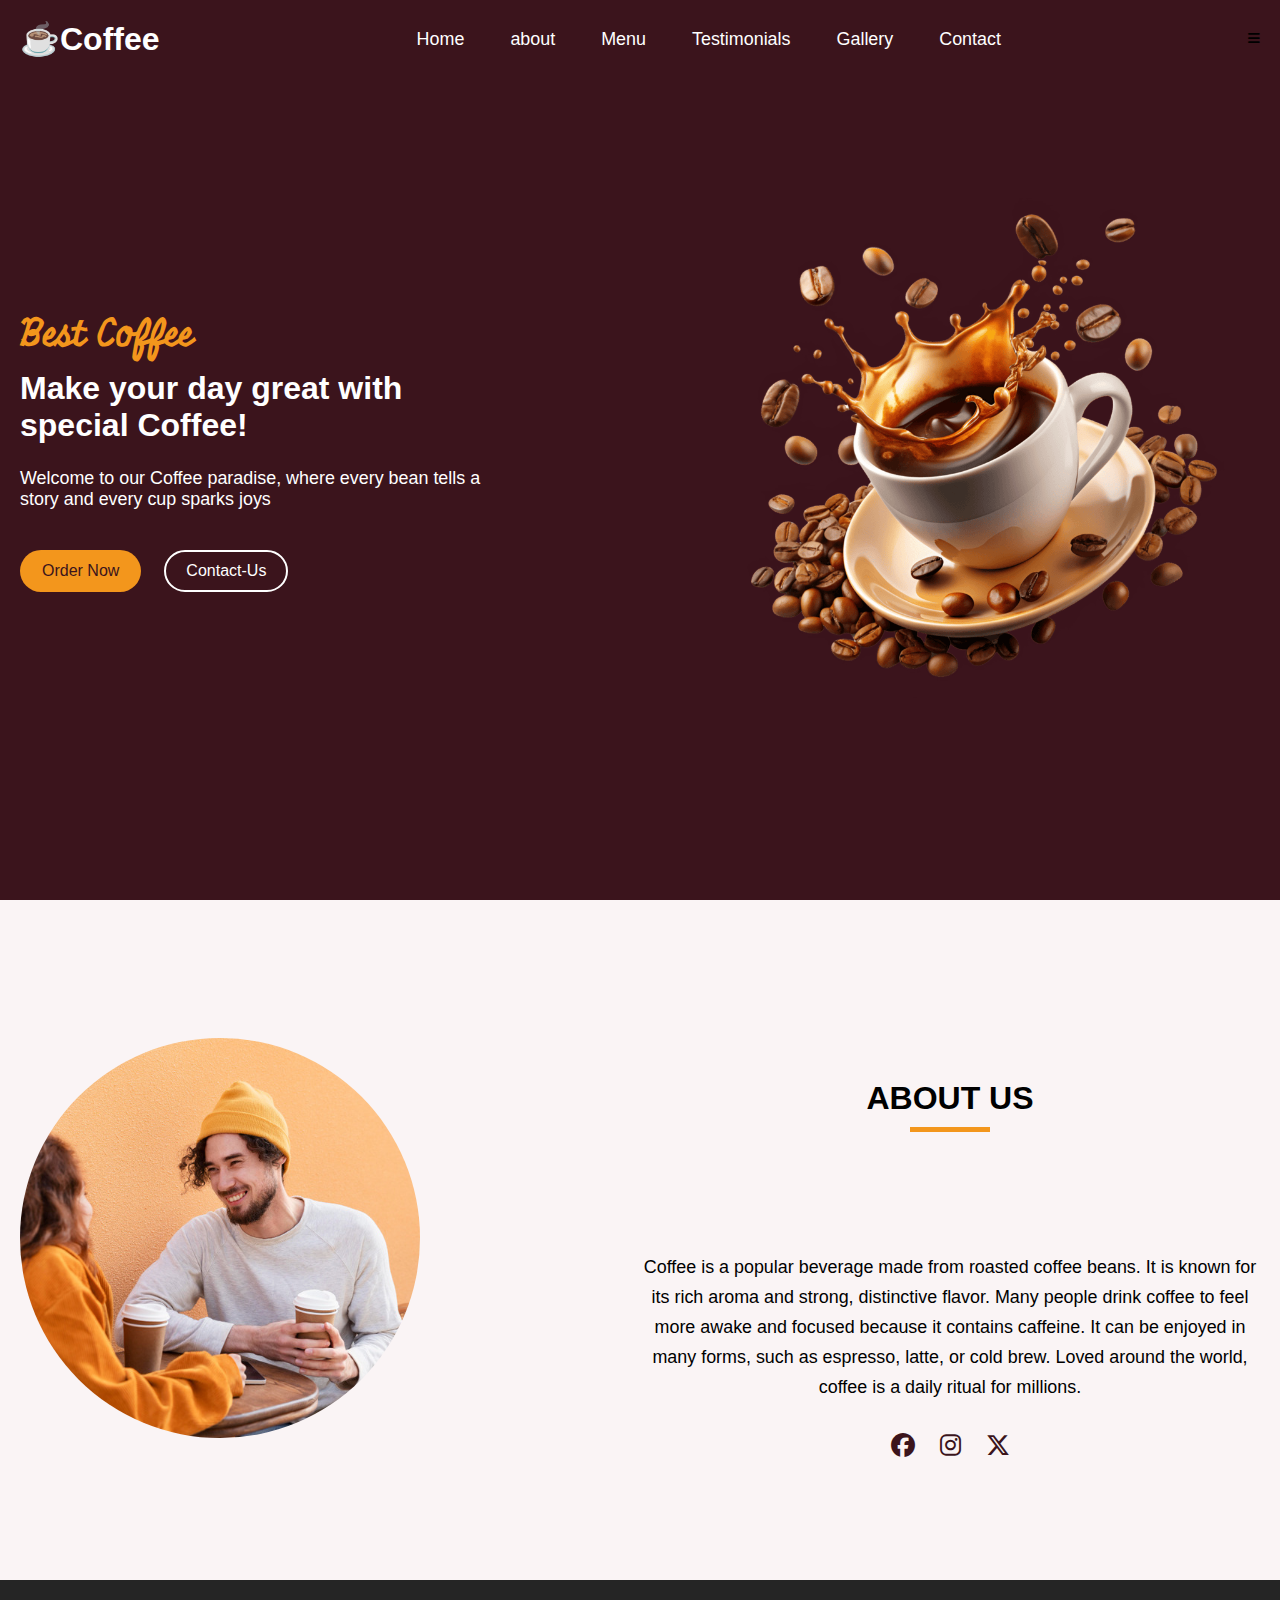
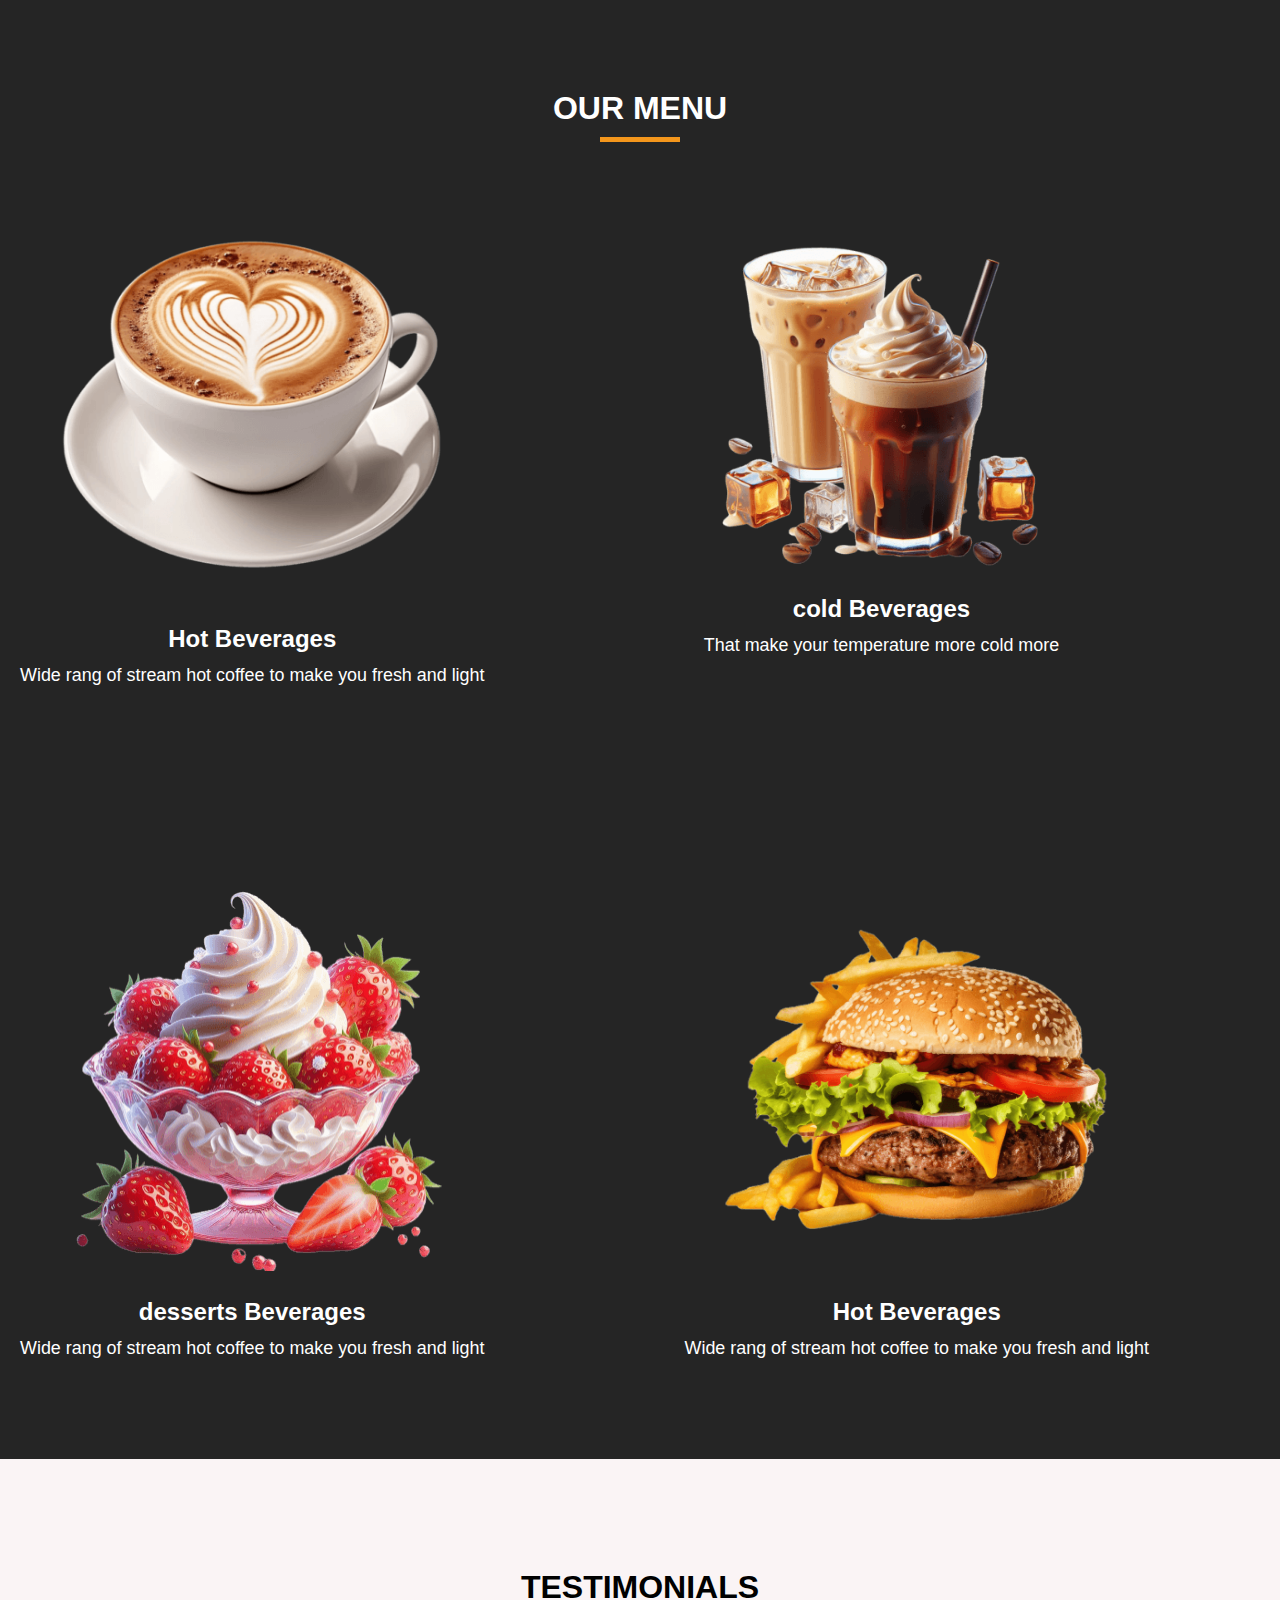
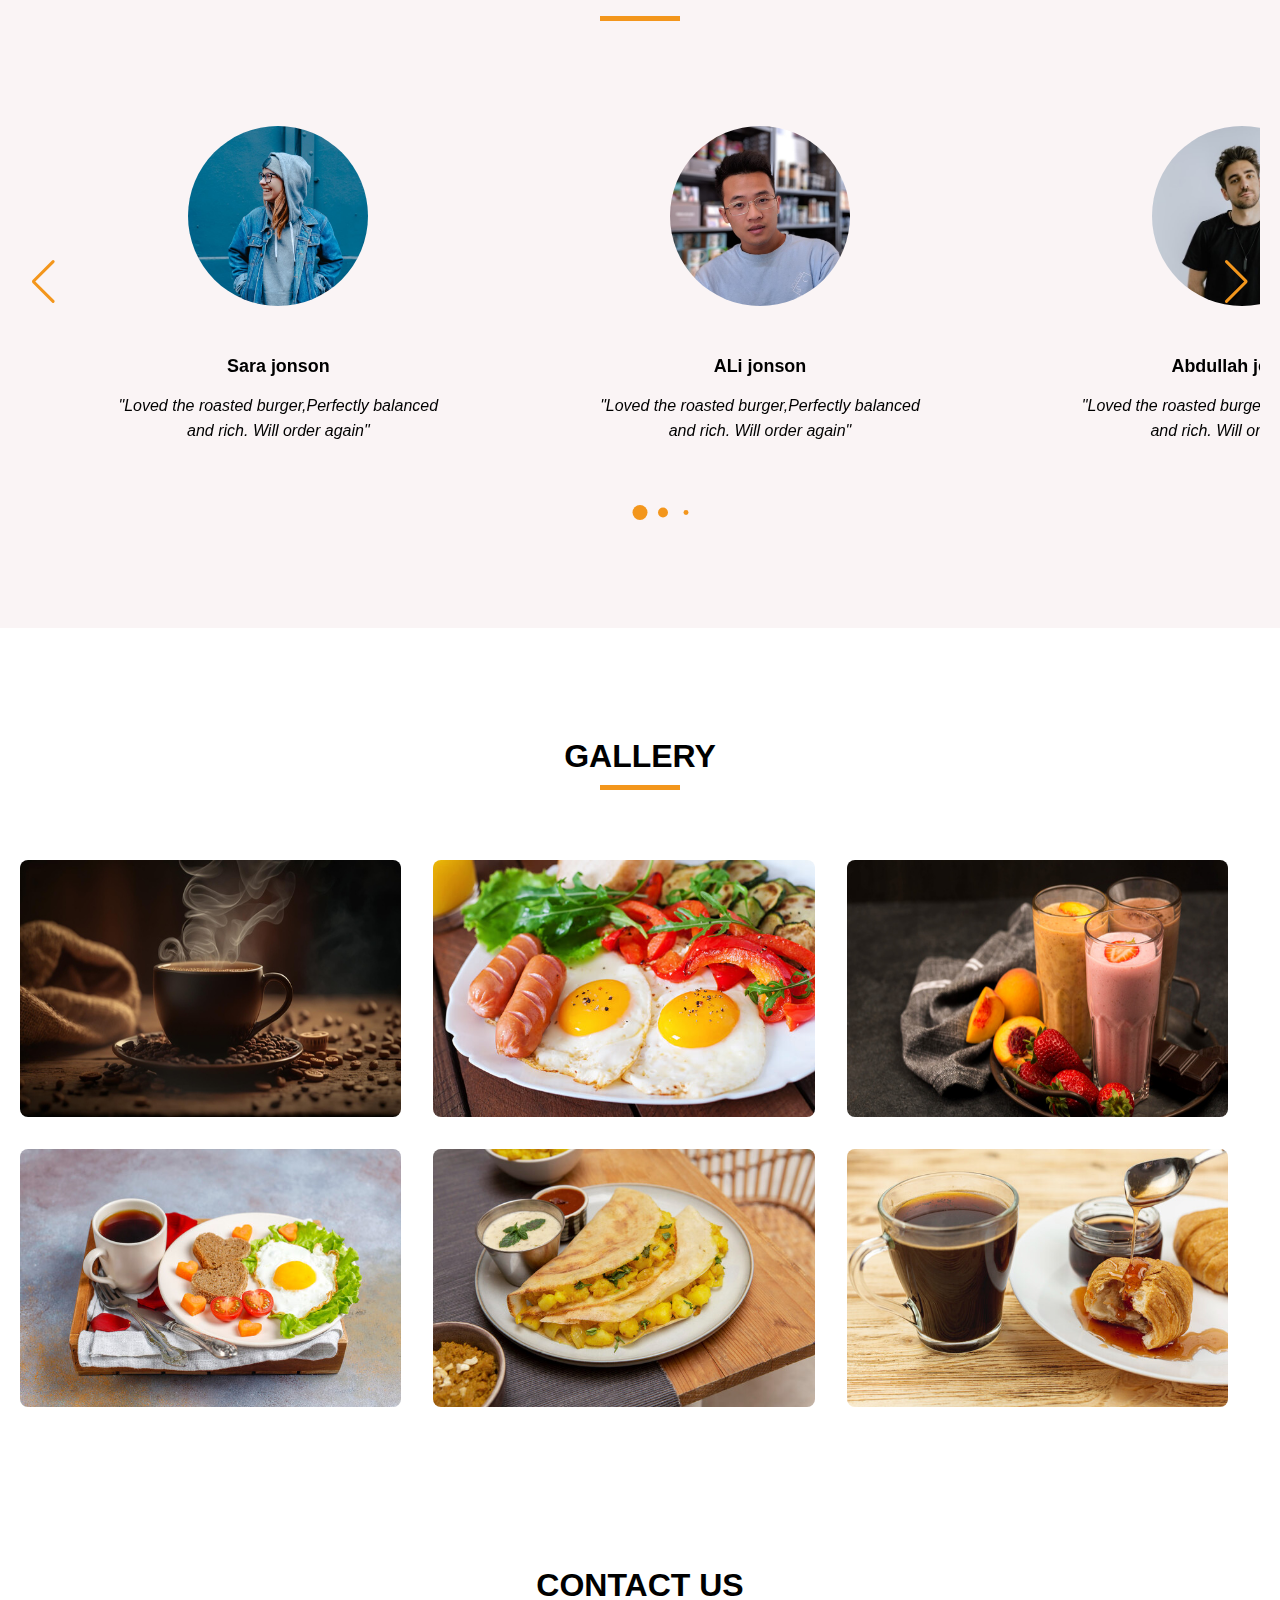
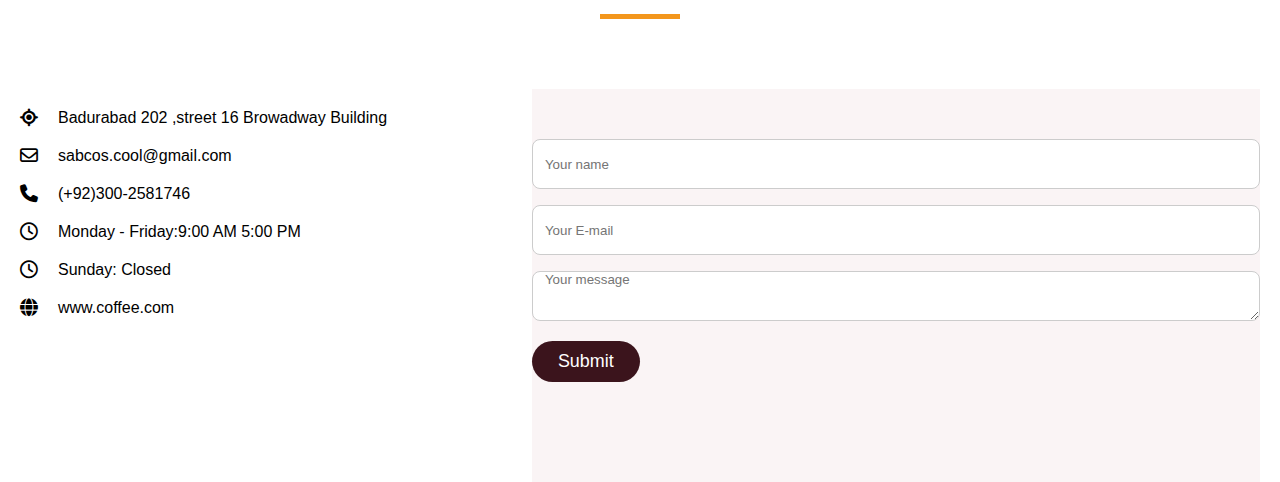
<file: index.html>
<!DOCTYPE html>
<html lang="en">
<head>
    <meta charset="UTF-8">
    <meta name="viewport" content="width=device-width, initial-scale=1.0">
    <title>Coffee Website || </title>
    <link rel="stylesheet" href="https://cdnjs.cloudflare.com/ajax/libs/font-awesome/6.7.2/css/all.min.css">
    <link rel="stylesheet" href="https://cdn.jsdelivr.net/npm/swiper@11/swiper-bundle.min.css">
    <link rel="stylesheet" href="style.css">
</head>
<body>
    <header>
        <div class="navbar section-content">
     <a href="#" class="nav-logo">
        <h2 class="logo-text">☕Coffee</h2>
     </a>
     <ul class="nav-menu">
        <button id="menu-close-button" class="fas fa-time"></button>
        <li class="nav-item">
            <a href="#" class="nav-link">
               Home                
            </a>
            <li class="nav-item">
            <a href="#" class="nav-link">
                about                
             </a> 
             <li class="nav-item">
             <a href="#" class="nav-link">
                Menu                
             </a> 
             <li class="nav-item">
             <a href="#" class="nav-link">
                Testimonials                
             </a>
             <li class="nav-item">
              <a href="#" class="nav-link">
                Gallery                
             </a>
             <li class="nav-item">
             <a href="#" class="nav-link">
                Contact                
             </a>
        </li>
     </ul>
     <button id="menu-open-button" class="fas fa-bars"></button>

        </div>
    </header>
    <main>
        <section class="hero-section">
            <div class="section-content">
                <div class="hero-details">
                    <h2 class="title">Best Coffee</h2>
                    <h3 class="subtitle">Make your day great with special Coffee!</h3>
                    <p class="description">
                        Welcome to our Coffee paradise, where every bean tells a story and every cup sparks joys
                    </p>
                    <div class="buttons">
                        <a href="#" class="button order-now">Order Now</a>
                        <a href="#" class="button Contact-Us">Contact-Us</a>
                    </div>
                </div>
                <div class="hero-image-wrapper">
                    <img src="images/coffee-hero-section.png" alt="Hero" class="hero-img">
                </div>
            </div>
        </section>
        <section class="about-section">
       <div class="section-content">
        <div class="about-image-wrapper">
            <img src="images/about-image.jpg" alt="About" class="about-image">
        </div>
        <div class="about-details">
            <h2 class="section-title">
                About Us
            </h2>
            <p class="text">Coffee is a popular beverage made from roasted coffee beans. 
        It is known for its rich aroma and strong, distinctive flavor. 
        Many people drink coffee to feel more awake and focused because it contains caffeine. 
        It can be enjoyed in many forms, such as espresso, latte, or cold brew. Loved around the world, coffee is a daily ritual for millions.</p>
        <div class="social-link-list">
            <a href="#" class="social-link"> <i class="fa-brands fa-facebook"></i></a>
            <a href="#" class="social-link"> <i class="fa-brands fa-instagram"></i></a>
            <a href="#" class="social-link"> <i class="fa-brands fa-x-twitter"></i></a>

        </div>
        </div>
       </div>
        </section>
        <section class="menu-section">
            <h2 class="section-title">
                Our Menu
            </h2>
            <div class="section-content">
                <div class="menu-list">
                    <li class="menu-item">
                        <img src="images/hot-beverages.png" alt="Hot Beverages" class="menu-image">
                        <h3 class="name">Hot Beverages</h3>
                        <p class="text">Wide rang of stream hot coffee to make you fresh and light</p>
                    </li>
                    <li class="menu-item">
                        <img src="images/cold-beverages.png" alt="cold Beverages" class="menu-image">
                        <h3 class="name">cold Beverages</h3>
                        <p class="text">That make your temperature more cold more </p>
                    </li>  <li class="menu-item">
                        <img src="images/desserts.png" alt="Hot Beverages" class="menu-image">
                        <h3 class="name">desserts Beverages</h3>
                        <p class="text">Wide rang of stream hot coffee to make you fresh and light</p>
                    </li>  <li class="menu-item">
                        <img src="images/burger-frenchfries.png" alt="Hot Beverages" class="menu-image">
                        <h3 class="name">Hot Beverages</h3>
                        <p class="text">Wide rang of stream hot coffee to make you fresh and light</p>
                    </li>  
                </div>
            </div>
        </section>
        <section class="testimonials-section">
            <h2 class="section-title">Testimonials</h2>
            <div class="section-content">
                <div class="slider-container swiper">
                    <div class="slider-wrapper">
                        <ul class="testimonials-list swiper-wrapper">
                            <li class="testimonials swiper-slide">
                                <img src="images/user-1.jpg" alt="User" class="user-image">
                                <h3 class="name">Sara jonson</h3>
                                <i class="feedback">
                                    "Loved the roasted burger,Perfectly balanced and rich. Will order again"
                                </i>
                            </li>
                            <li class="testimonials swiper-slide">
                                <img src="images/user-2.jpg" alt="User" class="user-image">
                                <h3 class="name">ALi jonson</h3>
                                <i class="feedback">
                                    "Loved the roasted burger,Perfectly balanced and rich. Will order again"
                                </i>
                            </li>
                            <li class="testimonials swiper-slide">
                                <img src="images/user-3.jpg" alt="User" class="user-image">
                                <h3 class="name">Abdullah jonson</h3>
                                <i class="feedback">
                                    "Loved the roasted burger,Perfectly balanced and rich. Will order again"
                                </i>
                            </li>
                            <li class="testimonials swiper-slide">
                                <img src="images/user-4.jpg" alt="User" class="user-image">
                                <h3 class="name">Jana jonson</h3>
                                <i class="feedback">
                                    "Loved the roasted burger,Perfectly balanced and rich. Will order again"
                                </i>
                            </li>
                            <li class="testimonials swiper-slide">
                                <img src="images/user-5.jpg" alt="User" class="user-image">
                                <h3 class="name">Ayaan jonson</h3>
                                <i class="feedback">
                                    "Loved the roasted burger,Perfectly balanced and rich. Will order again"
                                </i>
                            </li>
                        </ul>
                        <div class=" swiper-slide-button 
                        swiper-button-prev"></div>
                        <div class="swiper-slide-button 
                        swiper-button-next"></div>
                        <div class="swiper-slide-button 
                        swiper-pagination"></div>
                    </div>
                </div>
            </div>
        </section>
        <section class="gallery-section">
            <h2 class="section-title">
                Gallery
            </h2>
            <div class="section-content">
                <ul class="gallery-list">
                    <li class="gallery-item">
                        <img src="images/gallery-1.jpg" alt="Gallery" class="gallery-image">
                    </li>
                    <li class="gallery-item">
                        <img src="images/gallery-2.jpg" alt="Gallery" class="gallery-image">
                    </li>   <li class="gallery-item">
                        <img src="images/gallery-3.jpg" alt="Gallery" class="gallery-image">
                    </li>   <li class="gallery-item">
                        <img src="images/gallery-4.jpg" alt="Gallery" class="gallery-image">
                    </li>   <li class="gallery-item">
                        <img src="images/gallery-5.jpg" alt="Gallery" class="gallery-image">
                    </li>
                    <li class="gallery-item">
                        <img src="images/gallery-6.jpg" alt="Gallery" class="gallery-image">
                    </li>
                </ul>
            </div>
        </section>
        <section class="contact-section">
       <h2 class="section-title">
        Contact Us
       </h2>
       <div class="section-content">
        <ul class="contact-info-list">
            <li class="contact-info">
                <i class="fa-solid fa-location-crosshairs">
                </i>
                <p>Badurabad 202 ,street 16 Browadway Building</p>
            </li>
            <li class="contact-info">
                <i class="fa-regular fa-envelope">
                </i>
                <p>sabcos.cool@gmail.com</p>
            </li>
            <li class="contact-info">
                <i class="fa-solid fa-phone">
                </i>
                <p>(+92)300-2581746</p>
            </li>
            <li class="contact-info">
                <i class="fa-regular fa-clock">
                </i>
                <p>Monday - Friday:9:00 AM 5:00 PM
                </p>
            </li>
            <li class="contact-info">
                <i class="fa-regular fa-clock">
                </i>
                <p>Sunday: Closed</p>
            </li>
            <li class="contact-info">
                <i class="fa-solid fa-globe">
                </i>
                <p>www.coffee.com</p>
            </li>
        </ul>
        <form action="#" class="contact-form">
            <input type="text"  placeholder="Your name"  class="form-input" 
            required>
            <input type="email" placeholder="Your E-mail"  class="form-input" 
            required>
            <textarea placeholder="Your message" class="form-input" 
            required></textarea>
            <button class="submit-button">
                Submit
            </button>
        </form>
       </div>
        </section>
    </main>
    <script src="https://cdn.jsdelivr.net/npm/swiper@11/swiper-bundle.min.js"></script>
    <script src="script.js"></script>
</body>
</html>
</file>
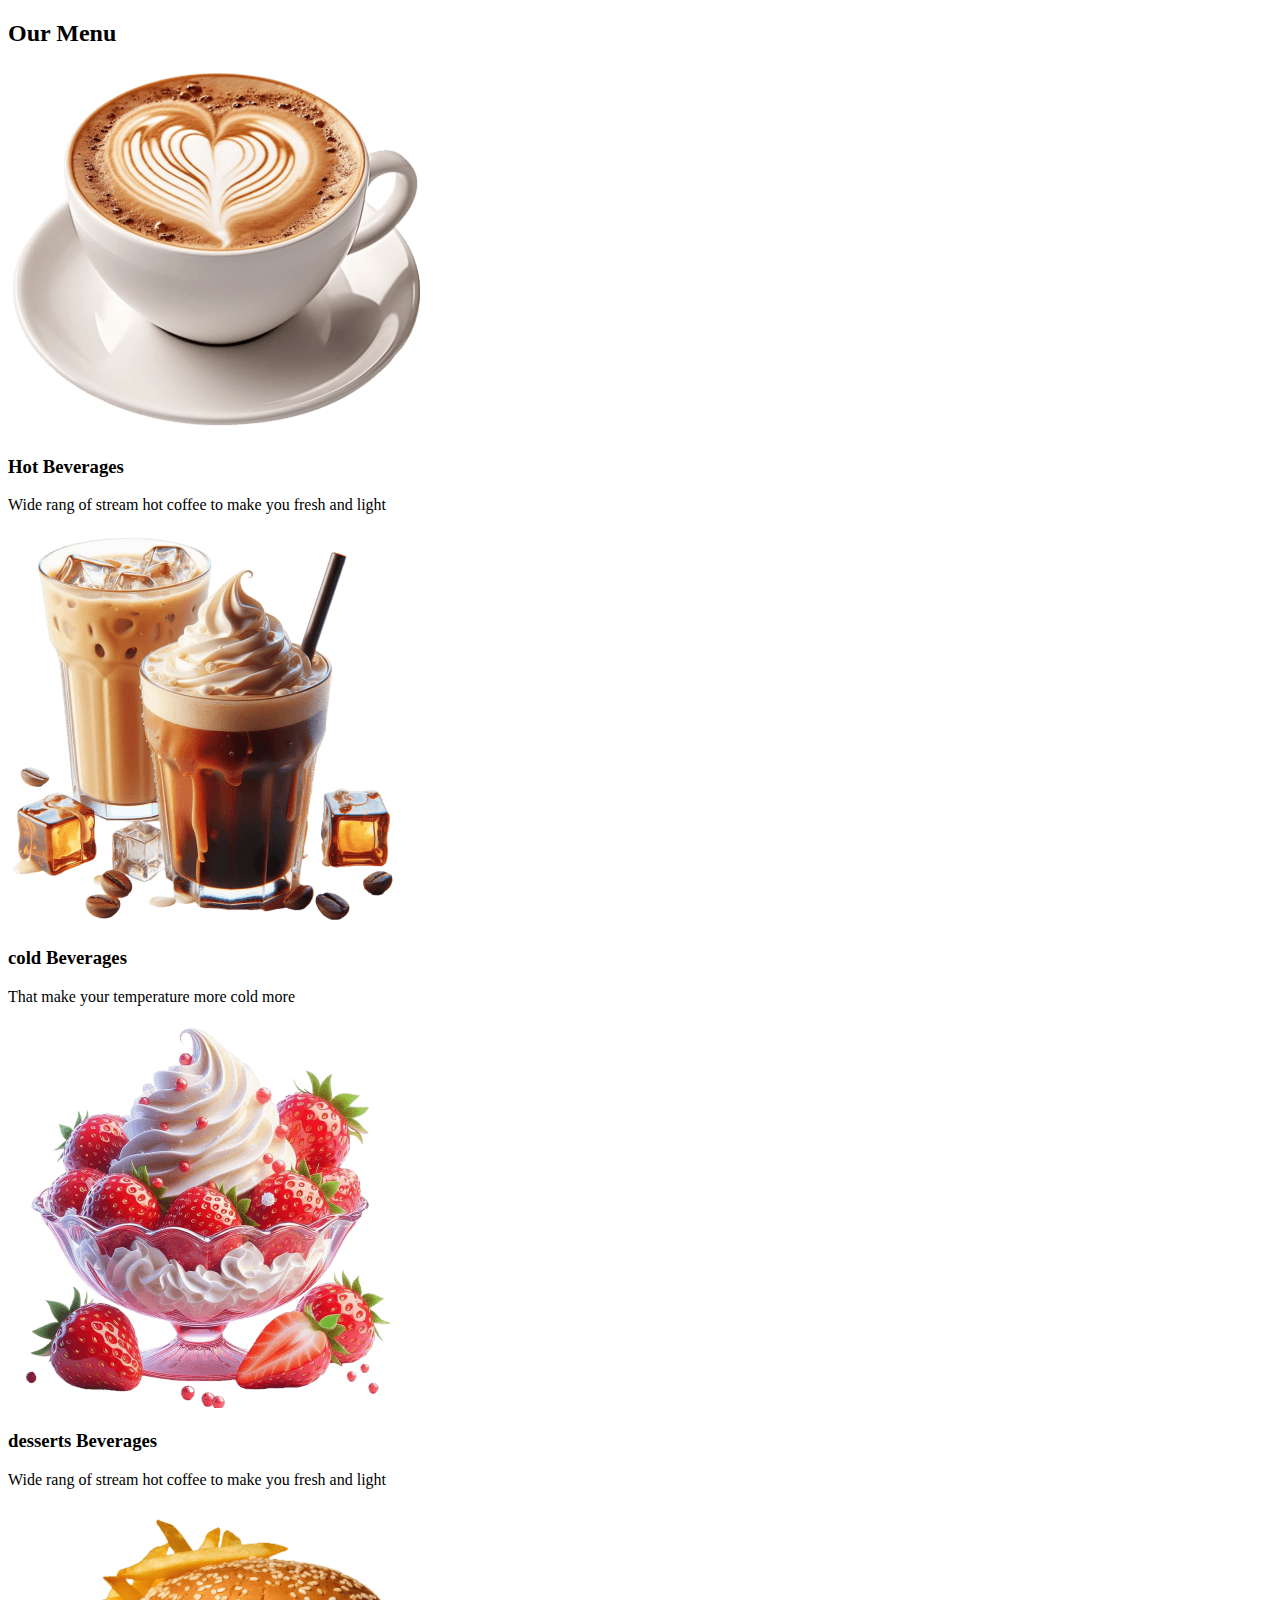
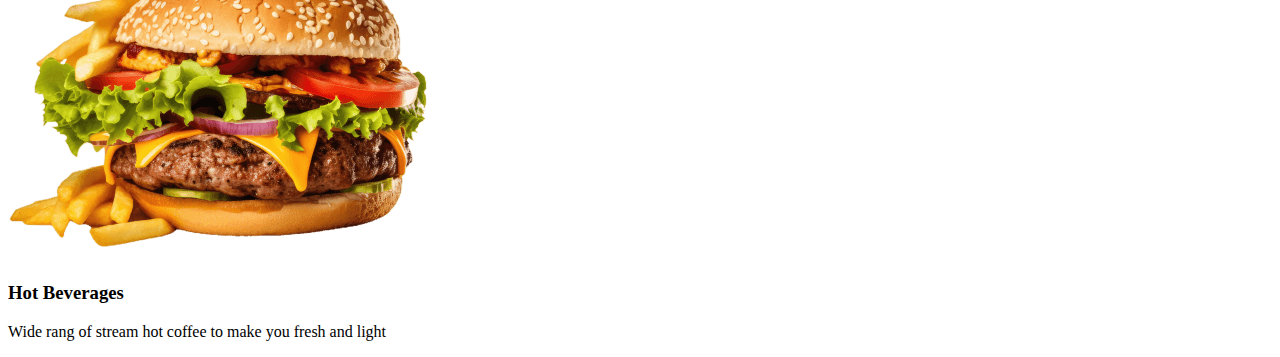
<file: menu.html>
<!DOCTYPE html>
<html lang="en">
<head>
    <meta charset="UTF-8">
    <meta name="viewport" content="width=device-width, initial-scale=1.0">
    <title>Menu-items</title>
</head>
<body>
    <section class="menu-section">
        <h2 class="section-title">
            Our Menu
        </h2>
        <div class="section-content">
            <div class="menu-list">
                <li class="menu-item">
                    <img src="images/hot-beverages.png" alt="Hot Beverages" class="menu-image">
                    <h3 class="name">Hot Beverages</h3>
                    <p class="text">Wide rang of stream hot coffee to make you fresh and light</p>
                </li>
                <li class="menu-item">
                    <img src="images/cold-beverages.png" alt="cold Beverages" class="menu-image">
                    <h3 class="name">cold Beverages</h3>
                    <p class="text">That make your temperature more cold more </p>
                </li>  <li class="menu-item">
                    <img src="images/desserts.png" alt="Hot Beverages" class="menu-image">
                    <h3 class="name">desserts Beverages</h3>
                    <p class="text">Wide rang of stream hot coffee to make you fresh and light</p>
                </li>  <li class="menu-item">
                    <img src="images/burger-frenchfries.png" alt="Hot Beverages" class="menu-image">
                    <h3 class="name">Hot Beverages</h3>
                    <p class="text">Wide rang of stream hot coffee to make you fresh and light</p>
                </li>  
            </div>
        </div>
    </section>
</body>
</html>
</file>
<file: style.css>
@import url("https://fonts.googleapis.com/css2?family=Miniver&familty=Poppins:ital,wght@300;400;500;600;700&display=swap");
*{
    margin: 0;
    padding: 0;
    box-sizing: border-box;
    font-family: "Poppins",sans-serif;
}
:root{
    ---white-color: #fff;
   --dark---color: #252525;
   --primary--color: #3b141c;
   --secondary-color: #f3961c;
   ---light--pink--color : #faf4f5;
   ---medium--gray--color: #ccc;

   ---font-size-s:0.9rem;
   ----font-size-n:1rem;
   ---font-size-m: 1.12rem;
   ----font-size-l: 1.5rem;
   -----font-size-xl:2rem;
   ------font-size-xxl:2.3rem;

   -----font-weight-normal:400;
   ------font-weight-medium: 500;
   ------font-weight-semibold:600;
   ------font-weight-bold: 700;

   ----border-radius-s: 8px;
   -------border-radius-m: 30px;
   ---border-radius-circle: 50%;

   ---site-max-width : 1300px
}
 ul{
    list-style: none;
 }
 a{
    text-decoration: none;
 }
 button{
    cursor: pointer;
    border: none;
    background: none;
 }
 img{
    width: 100%;
 }
 .section-content{
    margin: 0 auto;
    padding: 0 20px;
    max-width: var(---site-max-width);
 }
 .section-title{
    text-align: center;
    padding: 60px 100px;
    text-transform: uppercase;
    font-size: var(-----font-size-xl);
 }
 .section-title::after{
    content: "";
    width: 80px;
    height: 5px;
    display: block;
    margin: 10px auto;
    border-radius: var(-------border-radius-s);
    background: var(--secondary-color)
 }

header{
    background: var(--primary--color);
    position: fixed;
    z-index: 5;
    width: 100%;
}
header .navbar{
    display: flex;
    padding: 20px;
    align-items: center;
    justify-content: space-between;
}
.navbar .nav-logo .logo-text{
    color: var(---white-color);
    font-size: var(-----font-size-xl);
    font-weight: var(------font-weight-semibold);
}
.navbar .nav-menu{
    display: flex;
    gap: 10px;
}
.navbar .nav-menu .nav-link{
    padding: 10px 18px;
    color: var(---white-color);
    font-size: var(---font-size-m);
    border-radius: var(-------border-radius-m);
    transition: 0.3s ease;
}
.navbar .nav-menu .nav-link:hover{
    color: var(--primary--color);
    background: var(--secondary-color);
}
.hero-section{
    min-height: 100vh;
    background:var(--primary--color) ;
}
.hero-section .section-content{
    display: flex;
    align-items: center;
    min-height: 100vh;
    color: var(---white-color);
    justify-content: space-between;
}
.hero-section .hero-details .title{
    font-size: var(------font-size-xxl);
    color: var(--secondary-color);
    font-family: "Miniver",sans-serif;
}
.hero-section .hero-details .subtitle{
    margin-top: 8px;
    max-width: 70%;
    font-size: var(-----font-size-xl);
    font-weight: var(------font-weight-semibold);
}
.hero-section .hero-details .description{
    max-width: 70%;
    margin: 24px 0 40px;
    font-size: var(---font-size-m);
}
.hero-section .hero-details .buttons{
    display: flex;
    gap: 23px;
}
.hero-section .hero-details .button{
    padding: 10px 20px;
    border: 2px solid transparent;
    color: var(--primary--color);
    border-radius: var(-------border-radius-m);
    background: var(--secondary-color);
    font-weight: var(------font-weight-medium);
    transition: 1s ease;
}

.hero-section .hero-details .button:hover,
.hero-section .hero-details .Contact-Us{
    color: var(---white-color);
    border-color: var(---white-color);
    background: transparent;
}
.hero-section .hero-details .Contact-Us:hover{
    color: var(--primary--color);
    border-color: var(--secondary-color);
    background: var(--secondary-color);
}
.hero-section .hero-image-wrapper{
    max-width: 500px;
    margin-right: 30px;

}
.about-section{
    padding: 120px 0;
    background: var(---light--pink--color);
}
.about-section .section-content{
    display: flex;
    gap: 50px;
    align-items: center;
    justify-content: space-between;
}
.about-section .about-image-wrapper .about-image{
 width: 400px;
 height: 400px;
 object-fit: cover;
 border-radius: var(---border-radius-circle);
}

.about-section  .about-detail .section-title{
    padding: 0;
 }
 .about-section  .about-details {
    max-width: 50%;
 }
  .about-section  .about-details .text{
    line-height: 30px;
    margin: 50px 0 30px;
    text-align: center;
    font-size: var(---font-size-m);
  }
  .about-section .social-link-list{
    display: flex;
    gap: 25px;
    justify-content: center;  
  }
  .about-section .social-link-list .social-link{
    color: var(--primary--color);
    font-size: var(----font-size-l);
    transition: 0.2s ease;
  }
  .about-section .social-link-list .social-link:hover{
    color: var(--secondary-color);

  }
  .menu-section{
    color: var(---white-color);
    background: var(--dark---color);
    padding: 50px 0 100px;
  }
  .menu-section .menu-list{
    display: flex;
    flex-wrap: wrap;
    gap: 200px;
    align-items: center;
  }
  .menu-section .menu-list .menu-item {
    display: flex;
    align-items: center;
    text-align: center;
    flex-direction: column;
    justify-content: space-between;
    width: calc(100% / 3 -110px);
  }
  .menu-section .menu-list .menu-item .menu-image{
    max-width: 83%;
    aspect-ratio: 1;
    margin-bottom: 15px;
    object-fit: contain;
  }
  .menu-section .menu-list .menu-item .name{
    margin: 12px 0;
    font-size: var(----font-size-l);
    font-weight: var(------font-weight-semibold);
  }
  .menu-section .menu-list .menu-item .text{
    font-size: var(---font-size-m);
  }
  .testimonials-section{
   padding: 50px 0 100px;
   background: var(---light--pink--color );
  }
  .testimonials-section .swiper-slide{
    overflow: hidden;
    margin: 0 60px 50px;
  }
  .testimonials-section .testimonials{
    display: flex;
    padding: 35px;
    text-align: center;
    flex-direction: column;
    align-items: center;
  }
  .testimonials-section .testimonials .user-image{
   width: 180px;
   height: 180px;
   object-fit: cover;
   margin-bottom: 50px;
   border-radius: var(---border-radius-circle);
  }
  .testimonials-section .testimonials .name{
    margin-bottom: 16px;
    font-size: var(---font-size-m);
  }
  .testimonials-section .testimonials .feedback{
    line-height: 25px;

  }
  .testimonials-section .swiper-pagination-bullet{
    width: 15px;
    height: 15px;
    opacity: 1;
    background: var(--secondary-color);
  }
  .testimonials-section .swiper-slide-button {
    color: var(--secondary-color);
    transition: 0.3s ease;
   margin-top: -50px;
  }
  .testimonials-section .swiper-slide-button:hover{
    color: var(--primary--color);
  }
  .gallery-section{
    padding: 50px 0 100px;
  }
  .gallery-section .gallery-list{
    display: flex;
    flex-wrap: wrap;
    gap: 32px;
  }
  .gallery-section .gallery-list .gallery-item{
    overflow: hidden;
    border-radius: var(----border-radius-s);
    width: calc(100% / 3 - 32px);
  }
  .gallery-section .gallery-item .gallery-image{
    width: 100%;
    height: 100%;
    cursor: zoom-in;
    transition: 0.3 ease;
  }
  .gallery-section .gallery-item:hover .gallery-image{
    transform: scale(1.3);
  }
  .contact-form{
    padding: 50px 0 100px;
    background: var(---light--pink--color);
  }
  .contact-section .section-content{
    display: flex;
    gap: 48px;
    align-items: flex-start;
     justify-content: space-between;
  }
  .contact-section .contact-info-list .contact-info{
   display: flex;
   gap: 20px;
   margin: 20px 0;
   align-items: center; 
  }
  .contact-section .contact-info-list .contact-info i{
    font-size: var(---font-size-m);
  }
  .contact-section .contact-form .form-input{
    width: 100%;
    height: 50px;
    padding: 0 12px;
    outline: none;
    margin-bottom: 16px;
    background: var(---white-color);
    border-radius: var(----border-radius-s);
    border: 1px solid var(---medium--gray--color);
  }
  .contact-section .contact-form .form-input:focus{
      border-radius: var(--secondary-color);
  }
  .contact-section .contact-form textarea{
     height: 100px;
     padding: 12px;
     resize: vertical;
  }
  .contact-section .contact-form .submit-button{
    padding: 10px 26px;
    color: var(---white-color);
    font-weight: var(------font-weight-medium);
    font-size: var(---font-size-m);
    background: var(--primary--color);
    border-radius: var(-------border-radius-m);
  }
  @media  screen and (max-width : 1020px) {
    .menu-section .menu-list {
      gap: 60px;
    }
  }
  @media  screen and (max-width : 1020px) {
    .menu-section .menu-list .menu-item{
        width: calc(100% / 3 - 60px);

    }
  }
@media  screen and (max-width : 900px) {
    :root{
        ---font-size-m: 1rem;
        ----font-size-l: 1.3rem;
        -----font-size-xl:1.5rem;
        ------font-size-xxl:1.8rem;
    }
    .navbar :where(#menu-close-button,#menu-open-button){
        font-size: var(----font-size-l);
    }
    .navbar .nav-menu{
        display: block;
        position: fixed;
        left: -300;
        top: 0;
        width: 300px;
        height: 100%;
        display: flex;
        flex-direction: column;
        align-items: center;
        padding-top: 100px;
        background: var(---white-color);
        transition: left 0.2s ease;
    }
    body.show-mobile-menu .navbar .nav-menu{
        left: 0;
    }
    .navbar .nav-menu .nav-link{
        color: var(--dark---color);
        display: block;
        margin-top: 17px;
        font-size: var(----font-size-l);
    }
    .about-section .section-content{
        gap: 70px;
        flex-direction: column-reverse;
    }
    .about-section .about-image-wrapper .about-image{
       width: 100%;
       height: 100%;
       max-width: 250px;
       aspect-ratio: 1;
    }
    .menu-section .menu-list {
        gap: 30px;
      }
      .menu-section .menu-list .menu-item{
          width: calc(100% / 2 - 30px);
  
      }
      .menu-section .menu-list .menu-item .menu-image{
           max-width: 200px;
      }
      .gallery-section .gallery-list{
          gap: 30px;
      }
      .gallery-section .gallery-list .gallery-item{
        width: calc(100% / 2 - 30px);
      }
    }
@media  screen and (max-width : 640px){
    .menu-section .menu-list {
        gap: 60px;
      }
    .menu-section .menu-list .menu-item
    .gallery-section .gallery-list .gallery-item{
        width: 100%;

    }
    .testimonials-section .swiper-slide{
        margin: 0 0 30px;
    }
    .testimonials-section .swiper-slide-button {
        display: none;
    }
    
}
</file>
